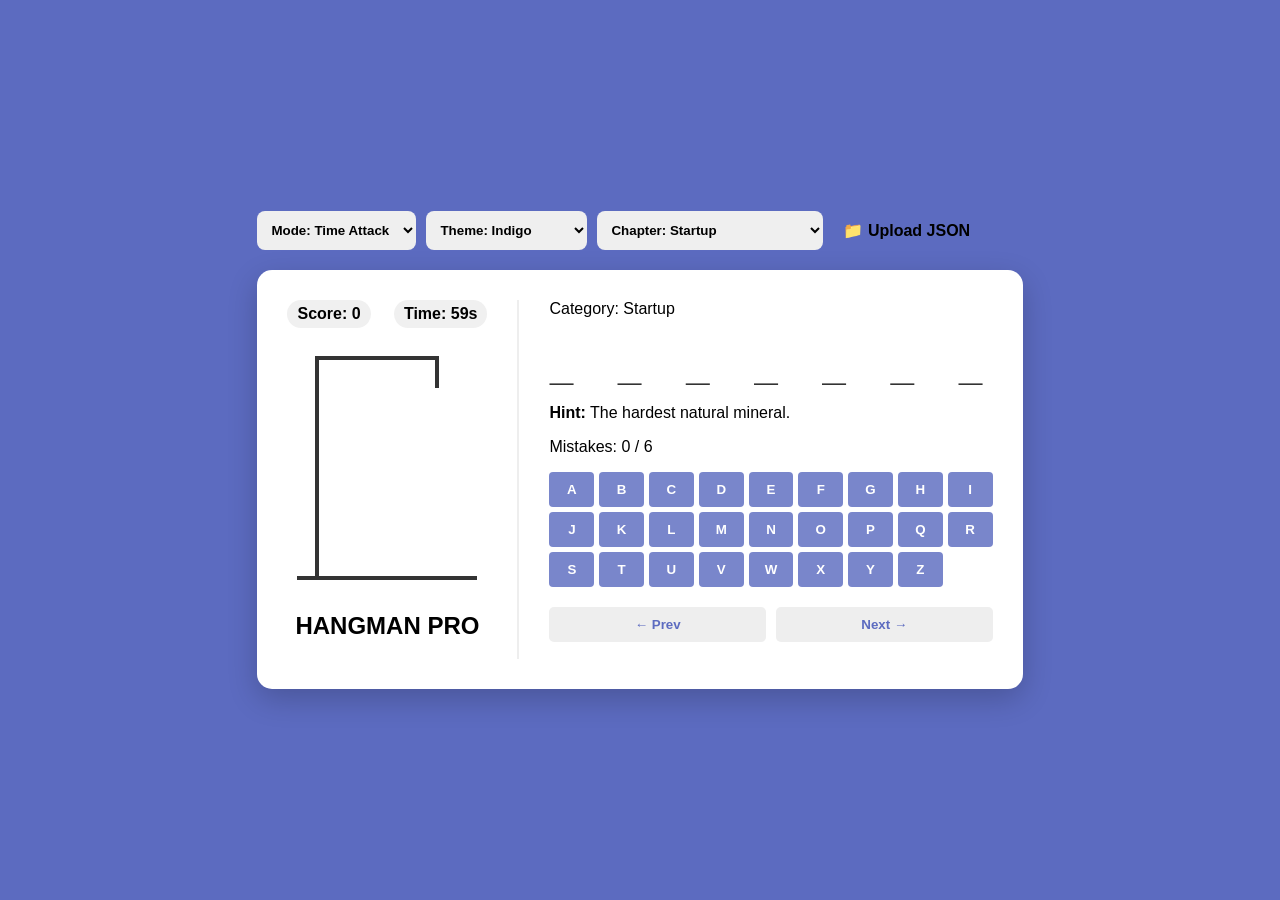
<file: hangman/index.html>
<!DOCTYPE html>
<html lang="en">
<head>
    <meta charset="UTF-8">
    <meta name="viewport" content="width=device-width, initial-scale=1.0">
    <title>Hangman Pro - Elite Edition</title>
    <link rel="stylesheet" href="css/style.css">
</head>
<body class="theme-indigo">
    <div class="game-container">
        <div class="controls-wrapper">
            <select id="gameSelect" class="styled-select">
                <option value="time-attack">Mode: Time Attack</option>
                <option value="classic">Mode: Classic</option>
            </select>

            
            <select id="themeSelect" class="styled-select">
                <option value="theme-indigo">Theme: Indigo</option>
                <option value="theme-emerald">Theme: Emerald</option>
                <option value="theme-sunset">Theme: Sunset</option>
                <option value="theme-cyber">Theme: Cyberpunk</option>
            </select>

            <select id="chapterSelect" class="styled-select">
                <option value="internal">Chapter: Startup</option>
            </select>

            <label class="upload-btn">
                📁 Upload JSON <input type="file" id="fileInput" accept=".json" hidden>
            </label>
        </div>
        <div class="main-card">
            <div class="left-panel">
                <div class="stats-bar">
                    <div class="stat">Score: <span id="currentScore">0</span></div>
                    <div class="stat">Time: <span id="timer">60</span>s</div>
                </div>
                <canvas id="hangmanCanvas" width="200" height="250"></canvas>
                <h2 class="title">HANGMAN PRO</h2>
            </div>
        
            <div class="right-panel">
                <div class="category-tag">Category: <span id="categoryName">General</span></div>
                <div id="wordDisplay" class="word-display"></div>
                <p class="hint"><strong>Hint:</strong> <span id="hintText"></span></p>
                <p class="status">Mistakes: <span id="mistakes">0 / 6</span></p>
                
                <div id="keyboard" class="keyboard"></div>

                <div class="nav-controls">
                    <button id="prevBtn" class="nav-btn">← Prev</button>
                    <button id="nextBtn" class="nav-btn">Next →</button>
                </div>
                <button id="resetBtn" class="reset-btn">Play Again</button>
            </div>
        </div>
    </div>
    <script src="scripts/script.js"></script>
</body>

</html>
</file>
<file: hangman/css/style.css>
:root {
    --primary: #5c6bc0;
    --card-bg: #ffffff;
    --key-bg: #7986cb;
    --text: #333;
    --danger: #d32f2f;
}

body {
    font-family: 'Segoe UI', sans-serif;
    background-color: var(--primary);
    display: flex; justify-content: center; align-items: center;
    height: 100vh; margin: 0;
}

.controls-wrapper { display: flex; gap: 10px; margin-bottom: 20px; }

.styled-select, .upload-btn {
    padding: 10px; border-radius: 8px; border: none; cursor: pointer; font-weight: bold;
}

.main-card {
    background: var(--card-bg); padding: 30px; border-radius: 15px;
    display: flex; gap: 30px; box-shadow: 0 10px 30px rgba(0,0,0,0.2);
}

.left-panel { border-right: 2px solid #eee; padding-right: 30px; text-align: center; }

.stats-bar { display: flex; justify-content: space-between; margin-bottom: 10px; }

.stat { background: #f0f0f0; padding: 5px 10px; border-radius: 15px; font-weight: bold; }

.word-display { font-size: 2.5rem; letter-spacing: 10px; margin: 20px 0; font-family: monospace; color: var(--text); }

.keyboard { display: grid; grid-template-columns: repeat(9, 1fr); gap: 5px; }

.keyboard button {
    background: var(--key-bg); color: white; border: none; padding: 10px;
    border-radius: 4px; cursor: pointer; font-weight: bold;
}

.keyboard button:disabled { opacity: 0.4; cursor: not-allowed; }

.nav-controls { display: flex; gap: 10px; margin-top: 20px; }

.nav-btn { flex: 1; padding: 10px; border: none; border-radius: 5px; cursor: pointer; background: #eee; font-weight: bold; color: var(--primary); }

.reset-btn { margin-top: 15px; width: 100%; padding: 12px; background: var(--text); color: white; border: none; border-radius: 8px; cursor: pointer; display: none; }

.danger { color: var(--danger); font-weight: bold; }
</file>
